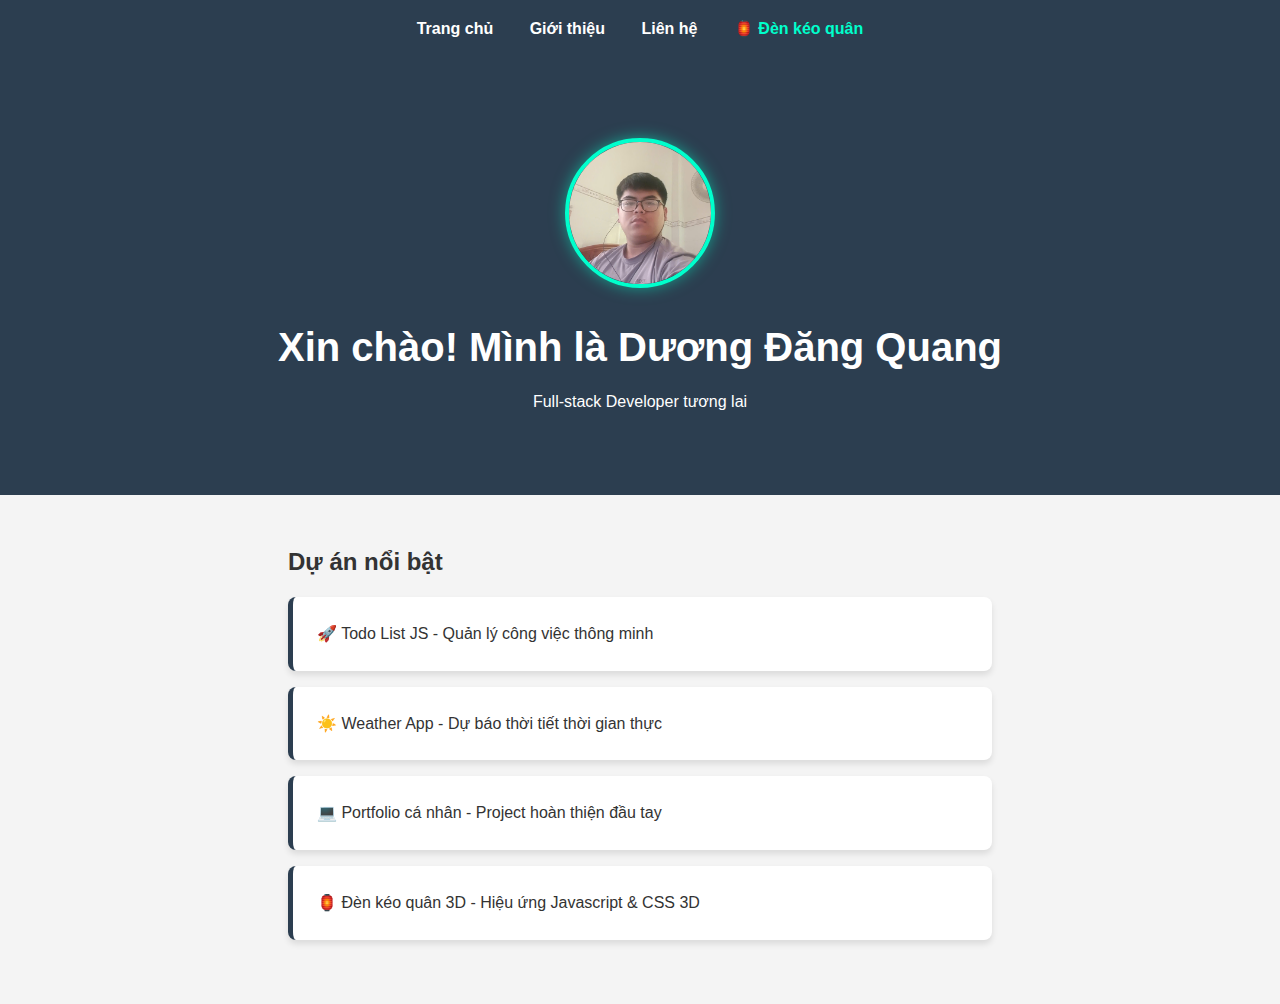
<file: index.html>
<!DOCTYPE html>
<html lang="vi">
<head>
    <meta charset="UTF-8">
    <meta name="viewport" content="width=device-width, initial-scale=1.0">
    <title>Dương Đăng Quang - Portfolio</title>
    <link rel="stylesheet" href="css/style.css">
</head>
<body>
    <nav>
        <a href="index.html">Trang chủ</a>
        <a href="about.html">Giới thiệu</a>
        <a href="contact.html">Liên hệ</a>
        <a href="den-keo-quan.html" style="color: #00ffcc; font-weight: bold;">🏮 Đèn kéo quân</a>
    </nav>

    <header>
        <img src="images/avt_Quang.jpg" alt="Chân dung của tôi" class="profile-img">
        <h1>Xin chào! Mình là Dương Đăng Quang</h1>
        <p>Full-stack Developer tương lai</p>
    </header>

    <section>
        <h2>Dự án nổi bật</h2>
        <div class="project">🚀 Todo List JS - Quản lý công việc thông minh</div>
        <div class="project">☀️ Weather App - Dự báo thời tiết thời gian thực</div>
        <div class="project">💻 Portfolio cá nhân - Project hoàn thiện đầu tay</div>
        <div class="project">🏮 <a href="den-keo-quan.html" 
        style="color: inherit; text-decoration: none;">Đèn kéo quân 3D - Hiệu ứng Javascript & CSS 3D</a></div>
    </section>

    <script src="js/script.js"></script>
</body>
</html>
</file>
<file: css/style.css>
* { 
    margin: 0;
    padding: 0; 
    box-sizing: border-box; 
}
body { 
    font-family: 'Segoe UI', sans-serif; 
    line-height: 1.6; 
    background: #f4f4f4; 
    color: #333; }
nav { 
    background: #2c3e50; 
    padding: 1rem; 
    text-align: center; 
    position: sticky; 
    top: 0; }
nav a { 
    color: white;
     margin: 0 1rem; 
     text-decoration: none; 
     font-weight: bold; }
nav a:hover { color: #00ffcc; }

header { 
    text-align: center; 
    padding: 5rem 2rem; 
    background: #2c3e50; 
    color: white; }

header h1 { 
    font-size: 2.5rem; 
    margin-bottom: 10px; }

section { 
    padding: 3rem; 
    max-width: 800px; 
    margin: 0 auto; }

.project { 
    background: white; 
    padding: 1.5rem; 
    margin: 1rem 0; 
    border-radius: 8px; 
    box-shadow: 0 4px 6px rgba(0,0,0,0.1); border-left: 5px solid #2c3e50; }

.profile-img {
    width: 150px;           
    height: 150px;         
    border-radius: 50%;     
    object-fit: cover;      
    border: 4px solid #00ffcc; 
    margin-bottom: 20px;    
    box-shadow: 0 0 15px rgba(0, 255, 204, 0.5);
}
</file>
